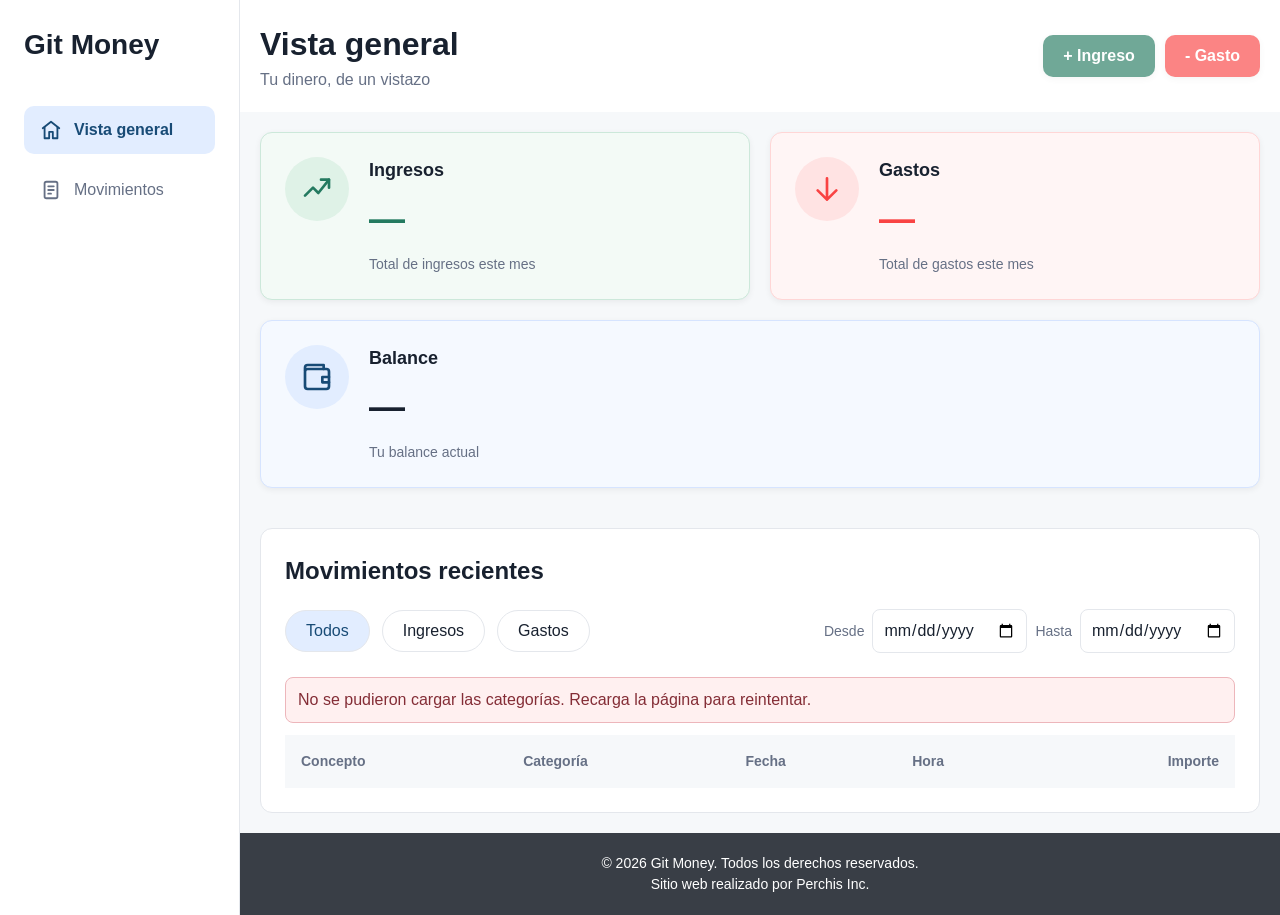
<file: index.html>
<!DOCTYPE html>
<html lang="es">
<head>
    <meta charset="UTF-8">
    <meta name="viewport" content="width=device-width, initial-scale=1.0">
    <title>Git Money</title>
    <link rel="stylesheet" href="css/style.css">
</head>
<body>

    <div class="app-layout">
        <aside class="barra-lateral">
            <p class="marca">Git Money</p>
            <nav aria-label="Navegación principal">
                <a href="index.html" class="enlace-nav" aria-current="page">
                    <svg class="icono-nav" viewBox="0 0 24 24" fill="none"
                        stroke="currentColor" stroke-width="2"
                        stroke-linecap="round" stroke-linejoin="round"
                        aria-hidden="true">
                        <path d="m3 10 9-7 9 7" />
                        <path d="M5 9v12h5v-7h4v7h5V9" />
                    </svg>
                    Vista general
                </a>
                <span class="enlace-nav">
                    <svg class="icono-nav" viewBox="0 0 24 24" fill="none"
                        stroke="currentColor" stroke-width="2"
                        stroke-linecap="round" stroke-linejoin="round"
                        aria-hidden="true">
                        <rect x="5" y="3" width="14" height="18" rx="2" />
                        <path d="M9 8h6 M9 12h6 M9 16h3" />
                    </svg>
                    Movimientos
                </span>
            </nav>
            <!--<div class="usuario-menu">
                <div class="usuario-panel" id="panel-usuario" hidden>
                    <span class="usuario-opcion">Configuración</span>
                    <span class="usuario-opcion">Ayuda</span>
                    <span class="usuario-opcion">Salir</span>
                </div>
                <button
                    type="button"
                    class="usuario-boton"
                    id="boton-usuario"
                    aria-expanded="false"
                    aria-controls="panel-usuario"
                    aria-label="Abrir opciones de usuario">
                    <img src="img/user.png" class="usuario-avatar" alt="">
                    <span class="usuario-nombre">PorretaJacoso</span>
                </button>
            </div>-->
        </aside>

        <div class="contenido-principal">
            <header>
                <div class="titulo-container">
                    <h1>Vista general</h1>
                    <span>Tu dinero, de un vistazo</span>
                </div>
                <div class="btn-container">
                    <button
                        id="btn-ingreso"
                        class="default-btn green"
                        type="button"
                        disabled
                        aria-label="Añadir ingreso"
                    >+ Ingreso</button>
                    <button
                        id="btn-gasto"
                        class="default-btn red"
                        type="button"
                        disabled
                        aria-label="Añadir gasto"
                    >- Gasto</button>
                </div>
            </header>

            <main>
                <div class="resumen-tarjetas">
                    <div class="tarjeta-resumen tarjeta-balance">
                        <div class="tarjeta-icono" aria-hidden="true">
                            <svg viewBox="0 0 24 24" fill="none"
                                stroke="currentColor" stroke-width="2"
                                stroke-linecap="round" stroke-linejoin="round">
                                <rect x="3" y="6" width="18" height="15" rx="2" />
                                <path d="M3 7V5a2 2 0 0 1 2-2h12v3" />
                                <path d="M21 12h-5v4h5" />
                            </svg>
                        </div>
                        <div class="tarjeta-contenido">
                            <h2>Balance</h2>
                            <span class="tarjeta-dinero" id="tarjeta-balance">—</span>
                            <span class="tarjeta-descripcion">Tu balance actual</span>
                        </div>
                    </div>

                    <div class="tarjeta-resumen tarjeta-ingresos">
                        <div class="tarjeta-icono" aria-hidden="true">
                            <svg viewBox="0 0 24 24" fill="none"
                                stroke="currentColor" stroke-width="2"
                                stroke-linecap="round" stroke-linejoin="round">
                                <path d="m3 17 6-6 4 4 8-10" />
                                <path d="M15 5h6v6" />
                            </svg>
                        </div>
                        <div class="tarjeta-contenido">
                            <h2>Ingresos</h2>
                            <span class="tarjeta-dinero" id="tarjeta-ingresos">—</span>
                            <span class="tarjeta-descripcion">Total de ingresos este mes</span>
                        </div>
                    </div>

                    <div class="tarjeta-resumen tarjeta-gastos">
                        <div class="tarjeta-icono" aria-hidden="true">
                            <svg viewBox="0 0 24 24" fill="none"
                                stroke="currentColor" stroke-width="2"
                                stroke-linecap="round" stroke-linejoin="round">
                                <path d="M12 4v16 M5 13l7 7 7-7" />
                            </svg>
                        </div>
                        <div class="tarjeta-contenido">
                            <h2>Gastos</h2>
                            <span class="tarjeta-dinero" id="tarjeta-gastos">—</span>
                            <span class="tarjeta-descripcion">Total de gastos este mes</span>
                        </div>
                    </div>
                </div>

                <ul id="saldos-cuentas" class="saldos-cuentas"></ul>

                <section class="movimientos-section">
                    <h2 id="movimientos-recientes">Movimientos recientes</h2>

                    <div class="barra-filtros">
                        <div class="filtros-movimientos">
                            <button
                                class="btn-filtro"
                                type="button"
                                aria-pressed="true"
                                data-filtro="todos"
                            >Todos</button>
                            <button
                                class="btn-filtro"
                                type="button"
                                aria-pressed="false"
                                data-filtro="ingreso"
                            >Ingresos</button>
                            <button
                                class="btn-filtro"
                                type="button"
                                aria-pressed="false"
                                data-filtro="gasto"
                            >Gastos</button>
                        </div>

                        <div class="filtros-fecha">
                            <label for="boton-desde">Desde</label>
                            <input type="date" id="boton-desde">

                            <label for="boton-hasta">Hasta</label>
                            <input type="date" id="boton-hasta">
                        </div>
                    </div>

                    <p id="error-carga-movimientos" class="aviso-error" role="alert" hidden></p>
                    <p id="error-tabla" class="aviso-error" role="alert" hidden></p>

                    <div class="tabla-contenedor">
                        <table class="tabla-movimientos" role="table" aria-labelledby="movimientos-recientes">
                            <thead>
                                <tr>
                                    <th scope="col">Concepto</th>
                                    <th scope="col">Categoría</th>
                                    <th scope="col">Fecha</th>
                                    <th scope="col">Hora</th>
                                    <th scope="col">Importe</th>
                                </tr>
                            </thead>
                            <tbody role="rowgroup">
                                
                            </tbody>
                        </table>
                    </div>
                </section>
            </main>

            <footer>
                <p>&copy; 2026 Git Money. Todos los derechos reservados.</p>
                <p>Sitio web realizado por Perchis Inc.</p>
            </footer>
        </div>
    </div>

    <dialog id="dialogo-movimiento" class="dialogo-movimiento" aria-labelledby="titulo-movimiento">
        <h2 id="titulo-movimiento">Añadir ingreso</h2>

        <form id="formulario-movimiento" class="formulario-movimiento">
            <p>
                <label for="concepto">Concepto:</label>
                <input
                    id="concepto"
                    name="concepto"
                    type="text"
                    maxlength="100"
                    required
                >
            </p>

            <p>
                <label for="importe">Importe (€):</label>
                <input
                    id="importe"
                    name="importe"
                    type="number"
                    min="0.01"
                    step="0.01"
                    required
                >
            </p>

            <p>
                <label for="categoria-movimiento">Categoría:</label>
                <select id="categoria-movimiento" name="categoria" required>
                </select>
            </p>

            <p>
                <label for="cuenta-movimiento">Cuenta:</label>
                <select id="cuenta-movimiento" name="cuenta" required>
                </select>
            </p>
            <p id="campo-procedencia">
                <label for="procedencia">Procedencia:</label>
                <input id="procedencia" name="procedencia" type="text">
            </p>

            <p id="campo-medio-pago">
                <label for="medioPago">Medio de pago:</label>
                <select id="medioPago" name="medioPago">
                    <option value="">Selecciona un medio de pago</option>
                    <option value="efectivo">Efectivo</option>
                    <option value="tarjeta">Tarjeta</option>
                    <option value="transferencia">Transferencia</option>
                    <option value="otro">Otro</option>
                </select>
            </p>

            <div class="fecha-hora">
                <div>
                    <p>
                        <label for="fecha">Fecha:</label>
                        <input id="fecha" name="fecha" type="date" required>
                    </p>
                </div>
                <div>
                    <p>
                        <label for="hora">Hora:</label>
                        <input id="hora" name="hora" type="time" required>
                    </p>
                </div>
            </div>
            
            <p>
                <label for="notas">Notas (opcional)</label>
                <textarea id="notas" name="notas" rows="3" maxlength="500"></textarea>
            </p>

            <p id="error-formulario" class="aviso-error" role="alert" hidden></p>

            <div class="acciones-formulario">
                <button id="btn-cerrar" class="boton-formulario boton-cancelar" type="button">Cancelar</button>
                <button id="btn-guardar" class="boton-formulario"  type="submit">Guardar</button>
            </div>
        </form>
    </dialog>

    <script src="js/script.js"></script>
</body>
</html>
</file>
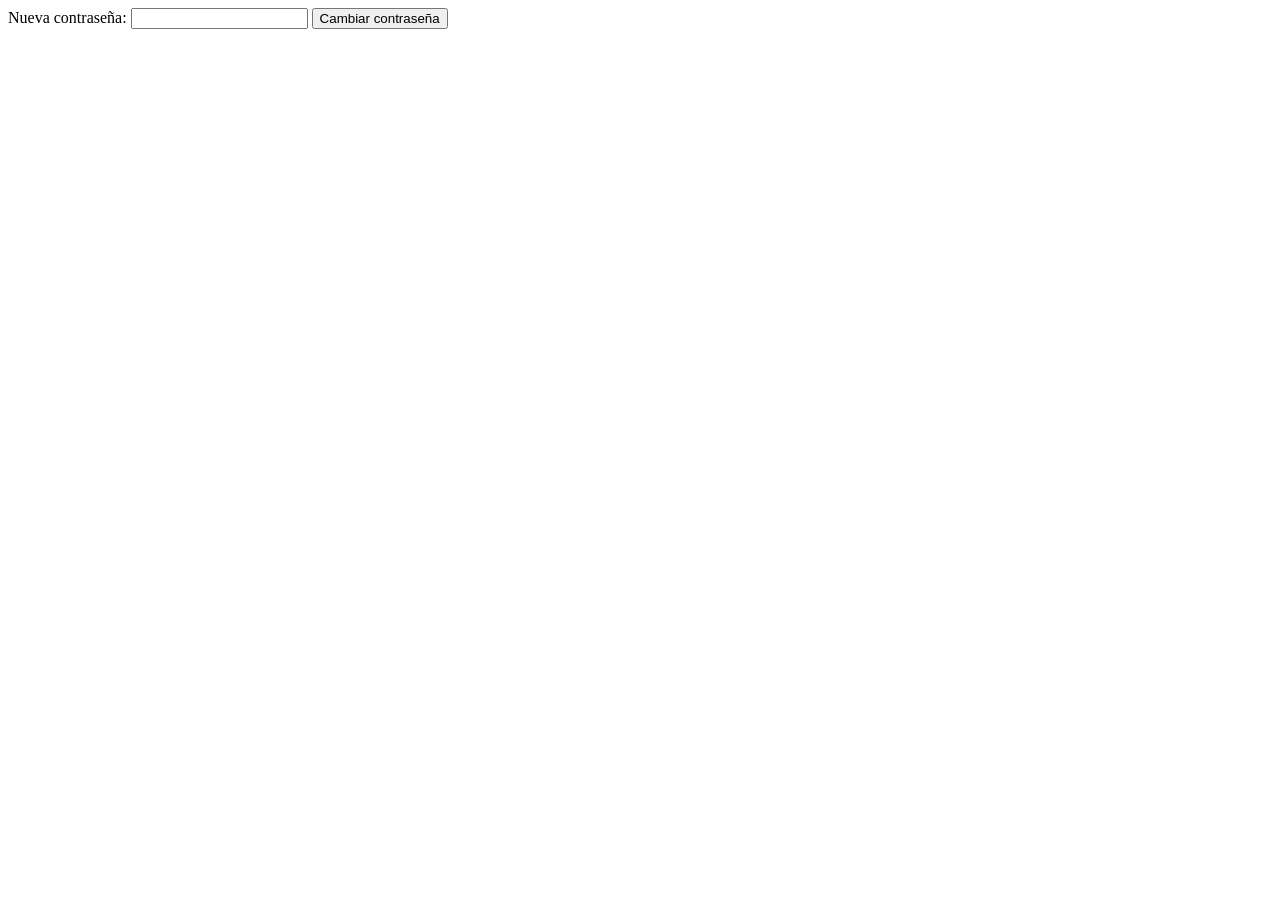
<file: restablecer-contrasenia.html>
<!DOCTYPE html>
<html lang="es">
<head>
    <meta charset="UTF-8">
    <meta name="viewport" content="width=device-width, initial-scale=1.0">
    <title>RRestablecer contraseña</title>
</head>
<body>
    <form method="post">
        <label for="contrasenia">Nueva contraseña: </label>
        <input 
               id="contrasenia"
               type="password"
               required>
        <button>Cambiar contraseña</button>
    </form>
</body>
</html>
</file>
<file: css/style.css>
/*CONFIG GENERAL*/

:root{
    /* Escala primaria */
    --black: #222831;
    --grey: #393e46;
    --light-grey: #eeeeee;
    --white: #ffffff;
    --blue: #184b76;
    --light-blue: #e2edff;
    --green: #247a60;
    --light-green: #dff2e7;
    --red: #f94343;
    --light-red: #ffe3e3;
    --pink: #690e4e;
    /* Colores semánticos */
    --bg: #f6f8fa;
    --text: #18212f;
    --color-accent: var(--grey);
    --panel: var(--white);
    --line: #e4e7ec;
    --muted: #667085;
    --shadow: 0 2px 6px rgba(0, 0, 0, 0.06);
}

*{
    margin: 0;
    padding: 0;
}

html{
    height: 100%;
}

body{
    background-color: var(--bg);
    font-family: 'Arial', sans-serif;
    color: var(--text);
    font-size: 16px;
    line-height: 1.5;
    min-height: 100vh;
    display: flex;
    flex-direction: column;
}

/*CONFIG LAYOUT*/

.app-layout{
    display: grid;
    grid-template-columns: 240px minmax(0,1fr);
    min-height: 100vh;
}

.contenido-principal{
    display: flex;
    flex-direction: column;
    min-width: 0;
}

.barra-lateral{
    background-color: var(--panel);
    border-right: 1px solid var(--line);
    padding: 24px;
    display: flex;
    flex-direction: column;
}

/*CONFIG ASIDE*/

.marca{
    font-size: 28px;
    font-weight: 700;
    margin-bottom: 40px;
}

.barra-lateral nav{
    display: flex;
    flex-direction: column;
    gap: 12px;
}

.enlace-nav{
    padding: 12px 16px;
    border-radius: 10px;
    color: var(--muted);
    text-decoration: none;
    display: flex;
    align-items: center;
    gap: 12px;
}

a.enlace-nav:hover{
    background-color: var(--bg);
}

.enlace-nav[aria-current="page"]{
    background-color: var(--light-blue);
    color: var(--blue);
    font-weight: 600;
}

.icono-nav{
    width: 22px;
    height: 22px;
    flex-shrink: 0;
}

.usuario-menu{
    margin-top: auto;
    position: relative;
}

.usuario-boton{
    display: flex;
    align-items: center;
    gap: 12px;
    width: 100%;
    padding: 12px;
    box-sizing: border-box;
    border: 1px solid var(--line);
    border-radius: 12px;
    background-color: var(--panel);
    color: var(--text);
    font: inherit;
    text-align: left;
    cursor: pointer;
}

.usuario-boton:hover{
    background-color: var(--bg);
}


.usuario-avatar{
    width: 40px;
    height: 40px;
    border-radius: 50%;
    object-fit: cover;
    flex-shrink: 0;
}

.usuario-panel{
    position: absolute;
    bottom: calc(100% + 12px);
    left: 0;
    right: 0;
    background-color: var(--panel);
    border: 1px solid var(--line);
    border-radius: 12px;
    box-shadow: var(--shadow);
    padding: 0;
    overflow: hidden;
}

.usuario-opcion{
    display: block;
    padding: 10px 12px;
    color: var(--text);
}

.usuario-opcion:hover{
    background-color: var(--bg);
}

/*CONFIG HEADER*/

header{
    background-color: var(--panel);
    color: var(--text);
    padding: 20px;
    display: flex;
    justify-content: space-between;
    align-items: center;
    gap: 16px;
}

.titulo-container h1{
    font-size: 32px;
}

.titulo-container span{
    color: var(--muted);
}
/*CONFIG BUTTONS*/
.btn-container{
    gap: 10px;
    display: flex;
    flex-direction: row;
}

.default-btn{
    border: none;
    border-radius: 10px;
    padding: 12px 20px;
    font-size: 16px;
    font-weight: bold;
    cursor: pointer;
    color: var(--white);

    display: flex;
    justify-content: center;
    align-items: center;

    box-shadow: var(--shadow);
    transition: background-color 0.3s ease;
}

.green{
    background-color: var(--green);
}

.green:hover{
    background-color: var(--blue);
}

.red{
    background-color: var(--red);
}
.red:hover{
    background-color: var(--pink);
}

/*CONFIG MAIN*/

main{
    display: grid;
    gap: 20px;
    padding: 20px;
    align-items: start;
    flex-grow: 1;
    align-content: start;
    grid-template-columns: minmax(0, 1fr);
    container-type: inline-size;
}

/*CONFIG TARJETAS*/

.resumen-tarjetas{
    display: grid;
    grid-template-columns: repeat(auto-fit, minmax(min(100%, 360px), 1fr));
    gap: 20px;
}

.tarjeta-resumen{
    background-color: var(--panel);
    border: 1px solid var(--line);
    padding: 24px;
    border-radius: 12px;
    box-shadow: var(--shadow);
    display: flex;
    align-items: flex-start;
    gap: 20px;
}

.tarjeta-icono{
    display: flex;
    width: 64px;
    height: 64px;
    border-radius: 50%;
    align-items: center;
    justify-content: center;
    flex-shrink: 0;
}

.tarjeta-icono svg{
    width: 32px;
    height: 32px;
}

.tarjeta-resumen span{
    display: block;
}

.tarjeta-resumen h2{
    font-size: 18px;
    font-weight: 600;
    color: var(--text);
    margin-bottom: 8px;
}

.tarjeta-balance{
    background-color: #f5f9ff;
    border: 1px solid #d6e4ff;
}

.tarjeta-ingresos{
    background-color: #f3faf6;
    border: 1px solid #cce8da;
}

.tarjeta-gastos{
    background-color: #fff5f5;
    border: 1px solid #ffd6d6;
}

.tarjeta-dinero{
    font-size: 36px;
    font-weight: 700;
    margin-bottom: 8px;
    white-space: nowrap;
}

.tarjeta-descripcion{
    font-size: 14px;
    color: var(--muted);
}

.tarjeta-ingresos .tarjeta-dinero{
    color: var(--green);
}

.tarjeta-gastos .tarjeta-dinero{
    color: var(--red);
}

.tarjeta-balance .tarjeta-icono{
    background-color: var(--light-blue);
    color: var(--blue);
}

.tarjeta-ingresos .tarjeta-icono{
    background-color: var(--light-green);
    color: var(--green);
}

.tarjeta-gastos .tarjeta-icono{
    background-color: var(--light-red);
    color: var(--red);
}

/*CONFIG MOVIMIENTOS RECIENTES*/
.movimientos-section{
    background-color: var(--panel);
    border: 1px solid var(--line);
    border-radius: 12px;
    padding: 24px;
    min-width: 0;
}

.movimientos-section h2{
    font-size: 24px;
    margin-bottom: 20px;
}

.barra-filtros{
    display: flex;
    flex-wrap: wrap;
    align-items: center;
    justify-content: space-between;
    gap: 12px;
    margin-bottom: 24px;
}

.filtros-movimientos{
    display: flex;
    gap: 12px;
}

.btn-filtro{
    background-color: var(--white);
    border: 1px solid var(--line);
    color: var(--text);
    padding: 8px 20px;
    border-radius: 999px;
    font: inherit;
    cursor: pointer;
}

.btn-filtro[data-filtro="todos"][aria-pressed="true"]{
    background-color: var(--light-blue);
    color: var(--blue);
}

.btn-filtro[data-filtro="ingreso"][aria-pressed="true"]{
    background-color: var(--light-green);
    color: var(--green);
}

.btn-filtro[data-filtro="gasto"][aria-pressed="true"]{
    background-color: var(--light-red);
    color: var(--red);
}

.filtros-fecha{
    display: flex;
    align-items: center;
    gap: 8px;
}

.filtros-fecha input[type="date"]{
    background-color: var(--white);
    border: 1px solid var(--line);
    color: var(--text);
    font: inherit;
    padding: 8px 10px;
    border-radius: 8px;
}

.filtros-fecha label{
    font-size: 14px;
    color: var(--muted);
}

.aviso-error{
    margin-bottom: 12px;
    padding: 10px 12px;
    border: 1px solid #edb6bb;
    border-radius: 8px;
    background-color: #fff0f0;
    color: #842d36;
    overflow-wrap: anywhere;
}

.formulario-movimiento .aviso-error{
    margin-bottom: 0;
}

.tabla-contenedor{
    overflow-x: auto;
}

.tabla-movimientos{
    width: 100%;
    border-collapse: collapse;
}

.tabla-movimientos th, .tabla-movimientos td{
    padding: 16px;
}

.tabla-movimientos th{
    background-color: var(--bg);
    color: var(--muted);
    font-size: 14px;
    text-align: left;
}

.tabla-movimientos td{
    border-bottom: 1px solid var(--line);
}

.tabla-movimientos th:last-child,
.tabla-movimientos td:last-child {
    text-align: right;
}

.tabla-movimientos td:last-child{
    white-space: nowrap;
    position: relative;
}

.tabla-movimientos td.celda-vacia{
    text-align: center;
}

.tabla-movimientos td.mensaje-vacio {
    text-align: center;
}

.importe-ingreso{
    color: var(--green);
    font-weight: 600;
}

.importe-gasto{
    color: var(--red);
    font-weight: 600;
}

.acciones-movimiento{
    position: absolute;
    inset: 0;
    background-color: var(--panel);
    display: flex;
    align-items: center;
    justify-content: flex-end;
    gap: 8px;
    opacity: 0;
    pointer-events: none;
}

.tabla-movimientos tbody tr:hover .acciones-movimiento,
.tabla-movimientos tbody tr:has(.boton-tabla:focus-visible) .acciones-movimiento {
    opacity: 1;
    pointer-events: auto;
}

.boton-tabla{
    width: 36px;
    height: 36px;
    display: grid;
    place-items: center;
    background-color: var(--white);
    border: 1px solid var(--line);
    color: var(--text);
    padding: 0;
    border-radius: 999px;
    font: inherit;
    cursor: pointer;
    transition: filter 120ms ease-out;
}

.boton-tabla:active{
    filter: brightness(0.9);
}

.boton-editar{
    background-color: #edf4fb;
    color: #365d80;
}

.boton-borrar{
    background-color: #fff0f0;
    color: #a13e46;
}

/*CONFIG FOOTER*/

footer{
    background-color: var(--grey);
    color: var(--white);
    padding: 20px;
    text-align: center;
    font-size: 14px;
    
}

/* FORMULARIO DE INGRESOS Y GASTOS */
.dialogo-movimiento{
    --color-movimiento: var(--green);
    box-sizing: border-box;
    margin: auto;
    width: min(460px, calc(100% - 32px));
    max-height: calc(100dvh - 32px);
    overflow-y: auto;
    padding: 24px;
    border: none;
    border-top: 6px solid var(--color-movimiento);
    border-radius: 12px;
    color: var(--text);
    box-shadow: var(--shadow);
}

.dialogo-movimiento[data-tipo="gasto"]{
    --color-movimiento: var(--red);
}

.dialogo-movimiento::backdrop{
    background-color: rgba(34, 40, 49, 0.65);
}

.formulario-movimiento{
    display: flex;
    flex-direction: column;
    gap: 10px;
}

.dialogo-movimiento > h2{
    font-size: 23px;
}

.formulario-movimiento p{
    font-size: 14px;
    line-height: 1.5;
}

.formulario-movimiento label{
    display: block;
    margin-top: 6px;
    font-weight: bold;
    font-size: 14px;
}

.formulario-movimiento input,
.formulario-movimiento select,
.formulario-movimiento textarea{
    box-sizing: border-box;
    width: 100%;
    min-width: 0;
    padding: 10px;
    border: 1px solid var(--muted);
    border-radius: 6px;
    font: inherit;
    background-color: var(--white);
    color: var(--text);
}

.formulario-movimiento textarea{
    resize: vertical;
}

.fecha-hora{
    display: grid;
    grid-template-columns: 1fr 1fr;
    gap: 12px;
}

.fecha-hora > div{
    min-width: 0;
    display: flex;
    flex-direction: column;
    gap: 10px;
}

.formulario-movimiento .aviso-temporal{
    color: var(--muted);
    font-size: 12px;
}

.acciones-formulario{
    display: flex;
    flex-wrap: wrap;
    justify-content: flex-end;
    gap: 10px;
    margin-top: 8px;
}

.boton-formulario{
    padding: 10px 16px;
    border: 1px solid transparent;
    border-radius: 6px;
    background-color: var(--color-movimiento);
    color: var(--white);
    font: inherit;
    font-weight: bold;
    cursor: pointer;
}

.boton-cancelar{
    background-color: var(--light-grey);
    color: var(--text);
    border-color: var(--muted);
}

:where(a, button, input, select, textarea):focus-visible{
    outline: 2px solid var(--blue);
    outline-offset: 2px;
}

button:disabled{
    cursor: default;
    opacity: .65;
}

.saldos-cuentas{
    display: grid;
    grid-template-columns: repeat(auto-fit, minmax(min(100%, 220px), 1fr));
    gap: 12px;
    list-style: none;
}

.saldos-cuentas li{
    background-color: var(--panel);
    border: 1px solid var(--line);
    padding: 16px 20px;
    border-radius: 12px;
    font-size: 16px;
    font-weight: 600;
}

@media (max-width: 600px), (hover: none), (pointer: coarse){
    .acciones-movimiento{
        position: static;
        margin-top: 6px;
        opacity: 1;
        pointer-events: auto;
        background-color: transparent;
    }

    .boton-tabla{
        width: 44px;
        height: 44px;
    }
}

@media(max-width: 900px){
    .app-layout{
        grid-template-columns: minmax(0, 1fr);
    }
    .barra-lateral{
        flex-direction: row;
        align-items: center;
        flex-wrap: wrap;
        gap: 16px;
        padding: 16px;
        border-right: 0;
        border-bottom: 1px solid var(--line);
    }

    .marca{
        margin-bottom: 0;
    }

    .barra-lateral nav{
        flex-direction: row;
    }

    .usuario-panel{
        bottom: auto;
        top: calc(100% + 12px);
        z-index: 10;
        width: 190px;
        left: auto;
        right: 0;
    }

    .usuario-menu{
        margin-top: 0;
        margin-left: auto;
    }

    .usuario-nombre{
        display: none;
    }

    .usuario-boton{
        padding: 8px;
        border: none;
        background-color: transparent;
        border-radius: 50%;
    }
    
}

@media(max-width: 600px){
    .barra-lateral{
        display: grid;
        grid-template-columns: minmax(0, 1fr) auto;
    }

    .marca{
        grid-column: 1;
        grid-row: 1;
    }

    .usuario-menu{
        grid-column: 2;
        grid-row: 1;
    }

    .barra-lateral nav{
        grid-column: 1 / -1;
        grid-row: 2;
    }

    header{
        flex-direction: column;
        align-items: stretch;
    }

    .btn-container{
        flex-direction: column;
        align-items: stretch;
    }

    .btn-container .default-btn{
        flex: 1;
    }

    .barra-lateral nav{
        width: 100%;
        flex-wrap: wrap;
    }

    main{
        padding: 12px;
        gap: 12px;
    }

    .resumen-tarjetas{
        gap: 12px;
    }

    .tarjeta-resumen{
        padding: 14px;
        gap: 12px;
    }

    .tarjeta-icono{
        width: 40px;
        height: 40px;
    }

    .tarjeta-icono svg{
        width: 22px;
        height: 22px;
    }

    .tarjeta-contenido{
        min-width: 0;
    }

    .tarjeta-dinero{
        font-size: 26px;
        white-space: normal;
        overflow-wrap: anywhere;
    }

    .movimientos-section{
        padding: 16px;
    }

    .filtros-movimientos{
        display: grid;
        grid-template-columns: repeat(3, minmax(0, 1fr));
        gap: 8px;
        width: 100%;
    }

    .btn-filtro{
        padding: 8px 4px;
        text-align: center;
        min-height: 44px;
    }

    .filtros-fecha{
        display: grid;
        grid-template-columns: auto minmax(0, 1fr);
        width: 100%;
    }

    .filtros-fecha input[type="date"]{
        box-sizing: border-box;
        min-width: 0;
        width: 100%;
        min-height: 44px;
    }

    .tabla-movimientos,
    .tabla-movimientos tbody,
    .tabla-movimientos .fila-vacia{
        display: block;
    }

    /* Las cabeceras siguen disponibles para lectores de pantalla. */
    .tabla-movimientos thead{
        position: absolute;
        width: 1px;
        height: 1px;
        padding: 0;
        overflow: hidden;
        clip-path: inset(50%);
        white-space: nowrap;
    }

    .fila-movimiento{
        display: grid;
        grid-template-columns: minmax(0, 1fr) minmax(0, 1fr);
        grid-template-areas: "concepto importe" "categoria importe" "fecha hora";
        gap: 4px 10px;
        padding: 12px 2px;
        border-top: 1px solid var(--line);
    }

    .tabla-movimientos .fila-movimiento td{
        padding: 0;
        border: 0;
        overflow-wrap: anywhere;
    }

    .movimiento-concepto{
        grid-area: concepto;
        font-weight: 600;
    }

    .movimiento-categoria{
        grid-area: categoria;
    }

    .movimiento-fecha{
        grid-area: fecha;
    }

    .movimiento-hora{
        grid-area: hora;
        text-align: right;
    }

    .movimiento-categoria,
    .movimiento-fecha,
    .movimiento-hora{
        color: var(--muted);
        font-size: 14px;
    }

    .tabla-movimientos td.movimiento-importe{
        grid-area: importe;
        white-space: normal;
    }

    .tabla-movimientos td.celda-vacia{
        display: block;
        padding: 12px 2px;
        white-space: normal;
    }

    .dialogo-movimiento{
        padding: 16px;
    }

    .formulario-movimiento input,
    .formulario-movimiento select,
    .formulario-movimiento textarea{
        font-size: 16px;
    }

    .formulario-movimiento input,
    .formulario-movimiento select,
    .boton-formulario{
        min-height: 44px;
    }

    .fecha-hora input{
        display: block;

        /* Modifica el aspecto por defecto del botón */
        appearance: none;
    }
}

@container(740px <= width < 1120px){
    .tarjeta-balance{
        grid-column: 1 / -1;
        grid-row: 2;
    }
}
</file>
